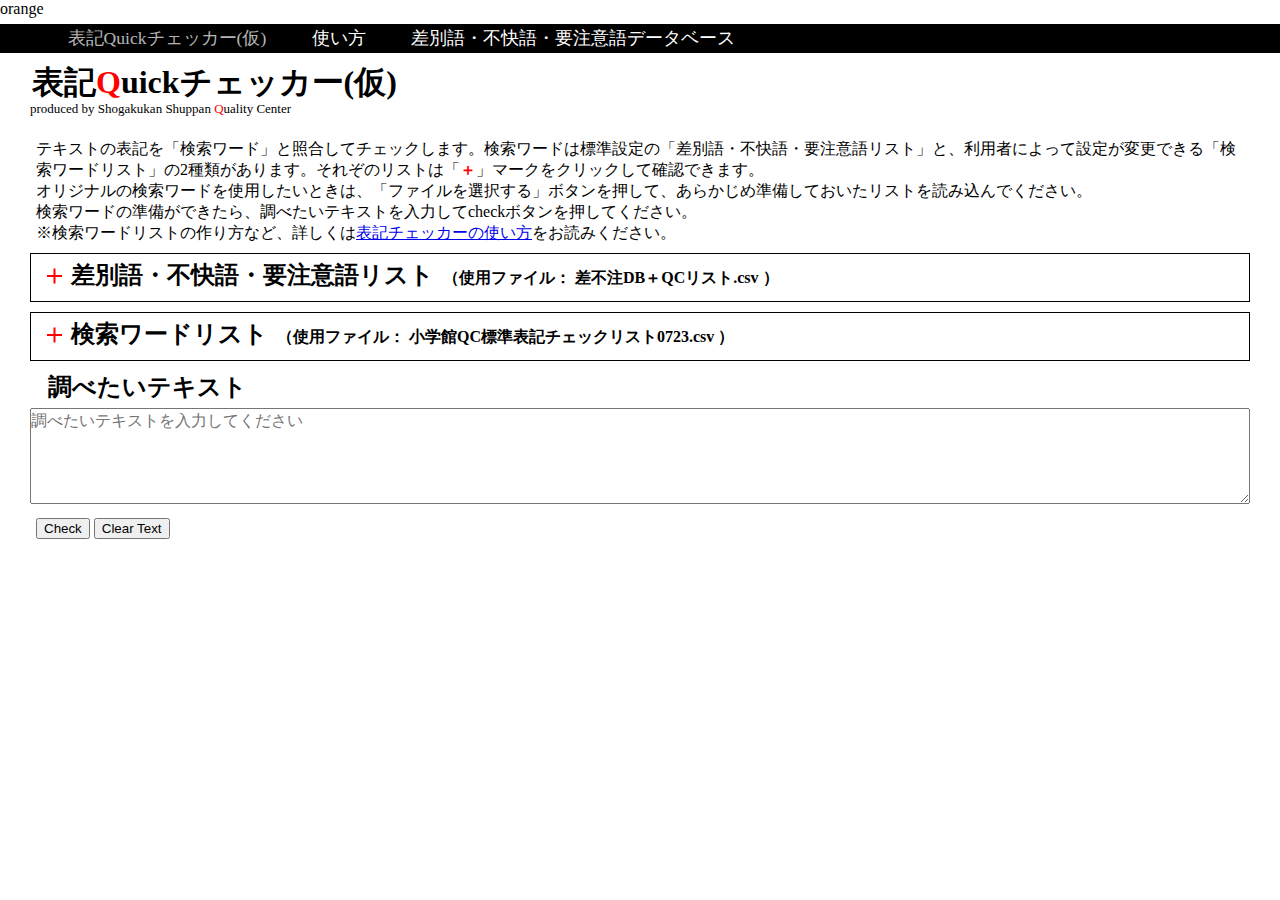
<file: index.html>
orange <!DOCTYPE html>

<!-- 2024/5/7 仮バージョンを試用サイトにアップロード
5/14 内部コード修正
6/19 「差別語・不快語・要注意語データベース」に対応
7/16 CSVファイルの入出力に対応 
7/22 内部コード修正、CSVファイルの直接読み書きに対応
7/23 差別語・不快語・要注意語を別扱いで処理-->

<html lang="ja">

<head>
  <meta charset="UTF-8">
  <meta name="viewport" content="width=device-width, initial-scale=1.0">
  <link rel="stylesheet" href="style.css">
  <link rel="icon" href="img/QCfavicon.ico">
  <title>表記Quickチェッカー(仮)</title>
</head>

<body>
  <header>
    <nav class="pc-nav">
      <ul>
        <li><a class="gray" href="index.html">表記Quickチェッカー(仮)</a></li>
        <li><a href="about.html">使い方</a></li>
        <li><a href="yougodb.html">差別語・不快語・要注意語データベース</a></li>
      </ul>
    </nav>

    <nav class="sp-nav">
      <ul>
        <li><a href="index.html">表記Quickチェッカー(仮)</a></li>
        <li><a href="about.html">使い方</a></li>
        <li><a href="yougodb.html">差別語・不快語・要注意語データベース</a></li>
        <li class="close"><span>閉じる</span></li>
      </ul>
    </nav>

    <div id="hamburger">
      <span></span>
    </div>

    <h1>表記<span class="red qq">Q</span>uickチェッカー(仮)<br></h1>
    <div class="subtitle">produced by Shogakukan Shuppan <span class="red qqq">Q</span>uality Center</div>
  </header>

  <p><br>
    テキストの表記を「検索ワード」と照合してチェックします。検索ワードは標準設定の「差別語・不快語・要注意語リスト」と、利用者によって設定が変更できる「検索ワードリスト」の2種類があります。それぞのリストは「<span class="red bold">＋</span>」マークをクリックして確認できます。
    <br>オリジナルの検索ワードを使用したいときは、「ファイルを選択する」ボタンを押して、あらかじめ準備しておいたリストを読み込んでください。
    <br>検索ワードの準備ができたら、調べたいテキストを入力してcheckボタンを押してください。<br>※検索ワードリストの作り方など、詳しくは<a href="about.html"
      target="_blank">表記チェッカーの使い方</a>をお読みください。</small>
  </p>

  <section class="section0">
    <h3 class="accordion_title js-accordion-title">差別語・不快語・要注意語リスト
      <span class="titleList">（使用ファイル：
        <span id="safuchuFileName">差不注DB＋QCリスト.csv
        </span>）
      </span>
    </h3>

    <div class="accordion_content">

      <table id="safuchuList"></table>

      <br><button id="clearSafuchuButton"> 差別語・不快語・要注意語チェックをしない</button>

      <br>
    </div>

  </section>


  <section class="section1">
    <h3 class="accordion_title js-accordion-title">検索ワードリスト
      <span class="titleList">（使用ファイル：
        <span id="criteriaInputFileName">小学館QC標準表記チェックリスト0723.csv
        </span>）
      </span>
    </h3>

    <div class="accordion_content">

      <table id="tateList"></table>

      <br><button id="clearCriteriaButton"> 検索ワードを消去する</button>
      <button id="saveCriteriaButton">外部に保存する</button>

      <br><br>
      <label>検索ワードの読み込み：
        <button id="fileInputButton">ファイルを選択する</button>
        <input type="file" accept=".txt, .csv" id="fileInput">
      </label>
      <br>
    </div>

  </section>



  <h3>　　調べたいテキスト</h3>

  <div class="section2">
    <textarea id="input" placeholder="調べたいテキストを入力してください"></textarea>
  </div>

  <p>
    <button id="checkButton">Check</button>
    <button id="clearButton">Clear Text</button>
  </p>

  <p id="chuuki"></p>
  <table id="criteriaYellowList"></table>
  <table id="criteriaList"></table>
  <table id="criteriaGreenList"></table>
  <p id="output" contenteditable="true"></p>

  <div id="qualityCenter">本WEBアプリは小学館出版クォリティーセンターが制作しました<br><br>last updated at 2024/7/18 
    <br>coding by Nobuo Tsukahara
  </div>

  <script src="main.js"></script>
</body>

</html>
</file>
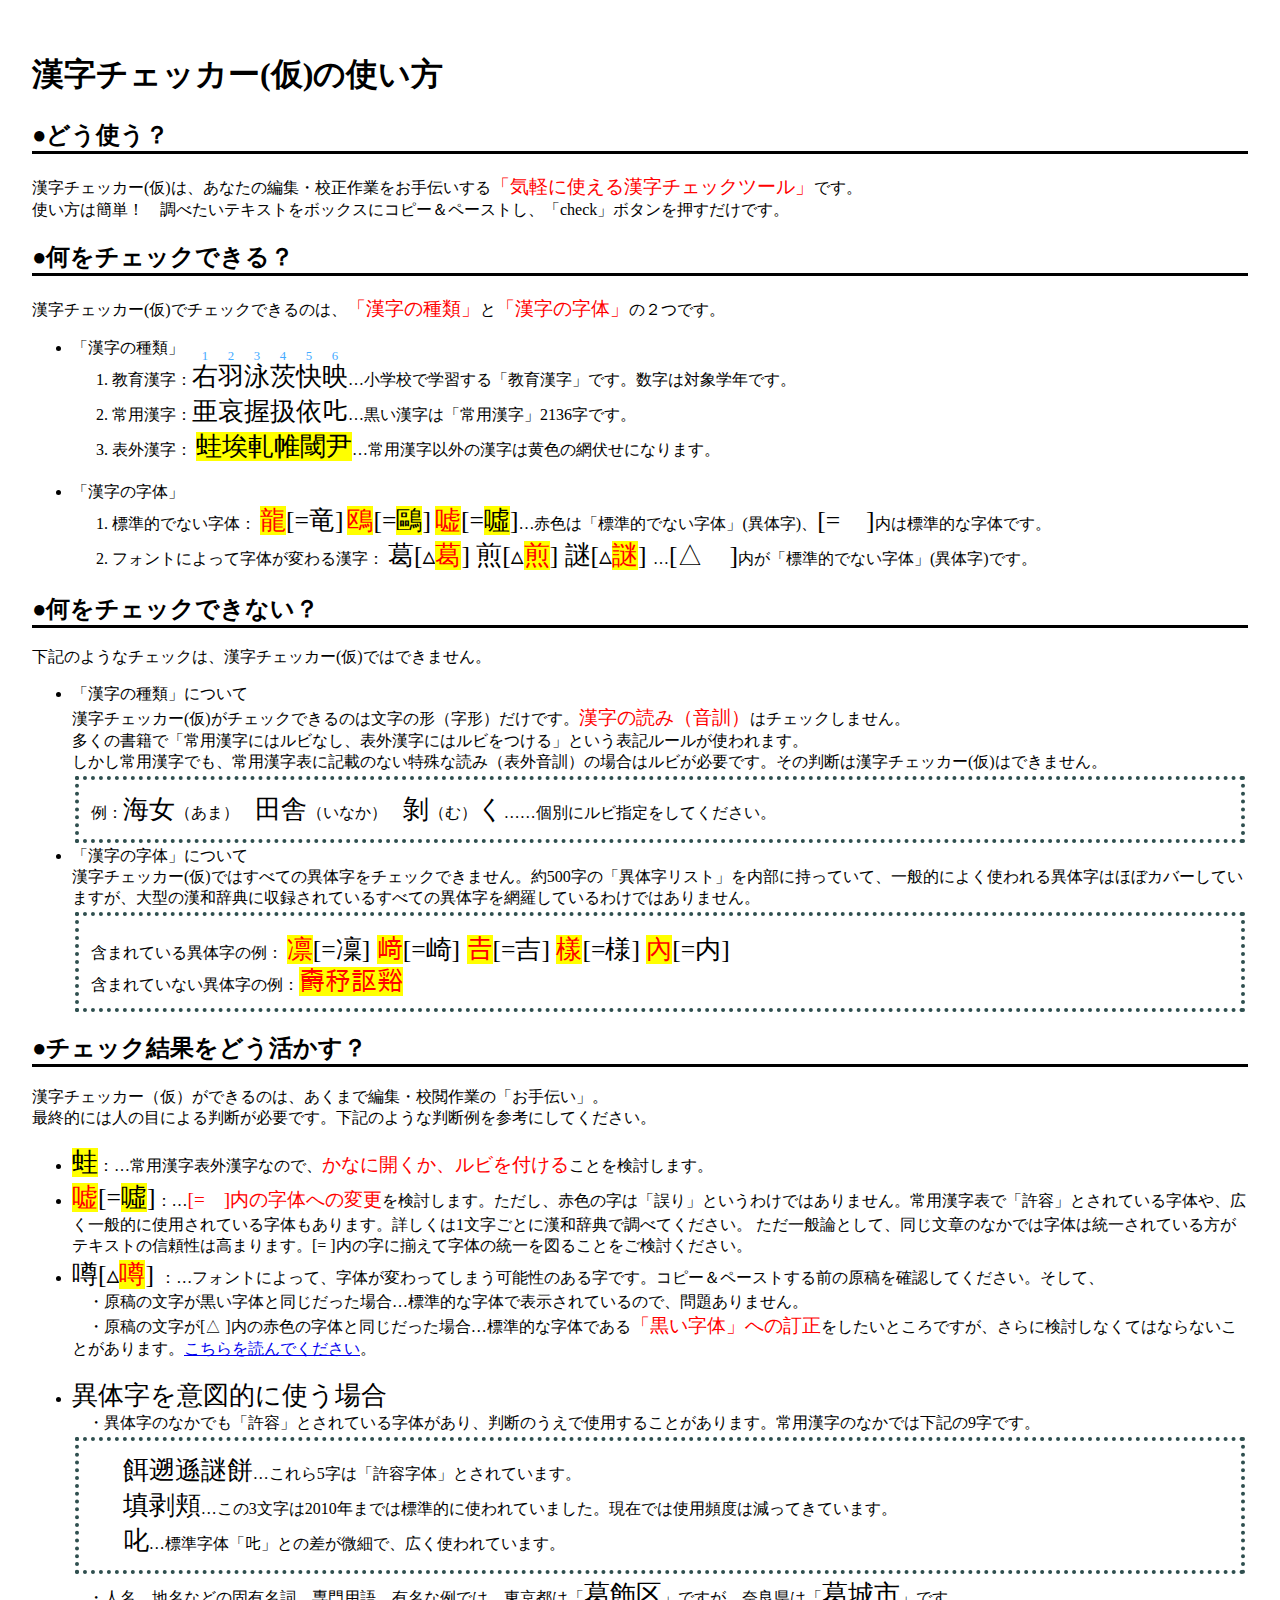
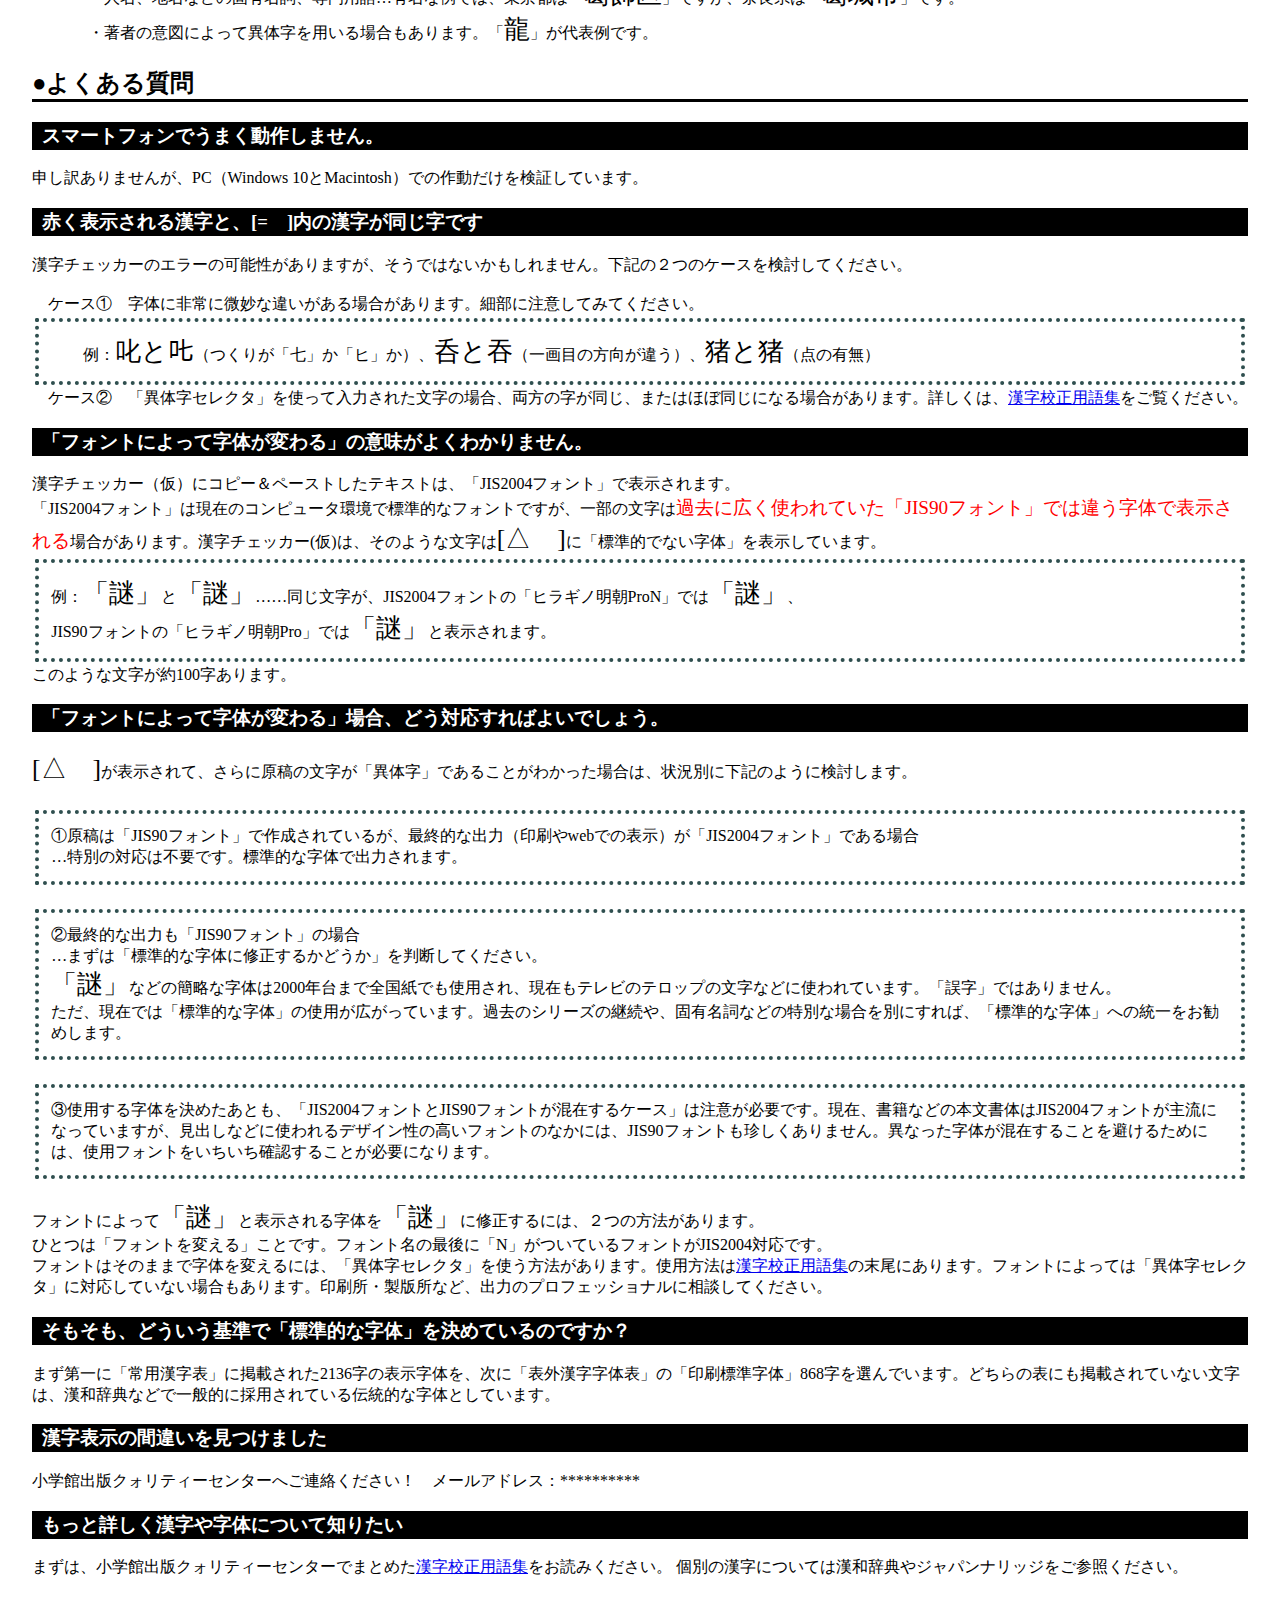
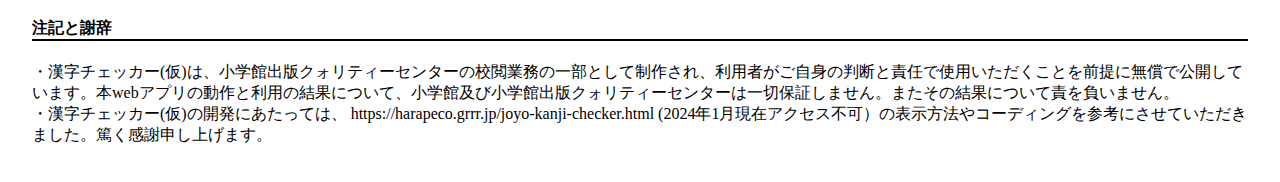
<file: JS文字チェック_説明/index.html>
<!DOCTYPE html>
<html lang="ja">

<head>
  <meta charset="UTF-8">
  <meta name="viewport" content="width=device-width, initial-scale=1.0">
  <link rel="stylesheet" href="style.css">

  <link rel="preconnect" href="https://fonts.googleapis.com">
  <link rel="preconnect" href="https://fonts.gstatic.com" crossorigin>
  <link href="https://fonts.googleapis.com/css2?family=Noto+Serif+JP:wght@500&display=swap" rel="stylesheet">

  <title>漢字チェッカー(仮)の使い方</title>

</head>

<body>

  <h1>漢字チェッカー(仮)の使い方</h1>

  <p>
  <h2>●どう使う？</h2>
  漢字チェッカー(仮)は、あなたの編集・校正作業をお手伝いする<span class="kyocho">「気軽に使える漢字チェックツール」</span>です。<br>
  使い方は簡単！　調べたいテキストをボックスにコピー＆ペーストし、「check」ボタンを押すだけです。

  <h2>●何をチェックできる？</h2>
  漢字チェッカー(仮)でチェックできるのは、<span class="kyocho">「漢字の種類」</span>と<span class="kyocho">「漢字の字体」</span>の２つです。
  <ul>
    <li>「漢字の種類」
      <ol>
        <li>教育漢字：<span class="kanji joyo kyoiku y1">右</span><span class="kanji joyo kyoiku y2">羽</span><span
          class="kanji joyo kyoiku y3">泳</span><span class="kanji joyo kyoiku y4">茨</span><span
          class="kanji joyo kyoiku y5">快</span><span class="kanji joyo kyoiku y6">映</span>…小学校で学習する「教育漢字」です。数字は対象学年です。</li>
        <li>常用漢字：<span class="kanji joyo">亜哀握扱依𠮟</span>…黒い漢字は「常用漢字」2136字です。</li>
        <li>表外漢字： <span class="kanji">蛙埃軋帷閾尹</span>…常用漢字以外の漢字は黄色の網伏せになります。</li>
        </ol>
    </li><br>
    <li>「漢字の字体」
      <ol>
        <li>標準的でない字体：
          <span class="kanji jitai">龍</span><span class="kanji joyo">[=竜]</span>
          <span class="kanji jitai">鴎</span><span class="kanji joyo">[=</span><span class="kanji">鷗</span><span class="kanji joyo">]</span>
          <span class="kanji jitai">嘘</span><span class="kanji joyo">[=</span><span class="kanji">噓</span><span class="kanji joyo">]</span>…赤色は「標準的でない字体」(異体字)、<span class="kanji joyo">[=　]</span>内は標準的な字体です。</li>
        <li>フォントによって字体が変わる漢字：
          <span class="kanji joyo">葛[▵</span><span class="kanji jitai">葛󠄀</span><span class="kanji joyo">] 
          煎[▵</span><span class="kanji jitai">煎󠄀</span><span class="kanji joyo">] 
          謎[▵</span><span class="kanji jitai">謎󠄀</span><span class="kanji joyo">] </span>…<span class="kanji joyo">[△　]</span>内が「標準的でない字体」(異体字)です。</li>
          </ol>
    </li>
  </ul>

  <h2>●何をチェックできない？</h2>
  下記のようなチェックは、漢字チェッカー(仮)ではできません。
  <ul>
    <li>「漢字の種類」について
  <br>漢字チェッカー(仮)がチェックできるのは文字の形（字形）だけです。<span class="kyocho">漢字の読み（音訓）</span>はチェックしません。
  <br>多くの書籍で「常用漢字にはルビなし、表外漢字にはルビをつける」という表記ルールが使われます。
  <br>しかし常用漢字でも、常用漢字表に記載のない特殊な読み（表外音訓）の場合はルビが必要です。その判断は漢字チェッカー(仮)はできません。
  <div class="kakomi">例：<span class="kanji joyo">海女</span>（あま）　<span class="kanji joyo">田舎</span>（いなか）　<span class="kanji joyo">剝</span>（む）<span class="kanji joyo">く</span>……個別にルビ指定をしてください。</div></li>
 <li> 「漢字の字体」について
  <br>漢字チェッカー(仮)ではすべての異体字をチェックできません。約500字の「異体字リスト」を内部に持っていて、一般的によく使われる異体字はほぼカバーしていますが、大型の漢和辞典に収録されているすべての異体字を網羅しているわけではありません。
  <div class="kakomi">含まれている異体字の例：
    <span class="kanji jitai">凛</span><span class="kanji joyo">[=凜] </span>
      <span class="kanji jitai">﨑</span><span class="kanji joyo">[=崎] </span>
      <span class="kanji jitai">𠮷</span><span class="kanji joyo">[=吉] </span>
      <span class="kanji jitai">樣</span><span class="kanji joyo">[=様] </span>
      <span class="kanji jitai">內</span><span class="kanji joyo">[=内]</span>
    <br>含まれていない異体字の例：<span class="kanji jitai">𣝣𥝱𧦅𧮾</span></li></ul></div>

  <h2>●チェック結果をどう活かす？</h2>
  漢字チェッカー（仮）ができるのは、あくまで編集・校閲作業の「お手伝い」。<br>最終的には人の目による判断が必要です。下記のような判断例を参考にしてください。
<ul>
  <li><span class="kanji">蛙</span>：…常用漢字表外漢字なので、<span class="kyocho">かなに開くか、ルビを付ける</span>ことを検討します。</li>

  <li><span class="kanji jitai">嘘</span><span class="kanji joyo">[=</span><span class="kanji">噓</span><span class="kanji joyo">]</span>：…<span class="kyocho">[=　]内の字体への変更</span>を検討します。ただし、赤色の字は「誤り」というわけではありません。常用漢字表で「許容」とされている字体や、広く一般的に使用されている字体もあります。詳しくは1文字ごとに漢和辞典で調べてください。
  ただ一般論として、同じ文章のなかでは字体は統一されている方がテキストの信頼性は高まります。[= ]内の字に揃えて字体の統一を図ることをご検討ください。</li>

  <li> <span class="kanji joyo">噂[▵</span><span class="kanji jitai">噂󠄀</span><span class="kanji joyo">] </span>：…フォントによって、字体が変わってしまう可能性のある字です。コピー＆ペーストする前の原稿を確認してください。そして、
  <br>　・原稿の文字が黒い字体と同じだった場合…標準的な字体で表示されているので、問題ありません。
  <br>　・原稿の文字が[△ ]内の赤色の字体と同じだった場合…標準的な字体である<span class="kyocho">「黒い字体」への訂正</span>をしたいところですが、さらに検討しなくてはならないことがあります。<a href="index.html#taiou">こちらを読んでください</a>。</li>
  <br>
  <li><span class="kanji joyo">異体字を意図的に使う場合</span>
   <br>　・異体字のなかでも「許容」とされている字体があり、判断のうえで使用することがあります。常用漢字のなかでは下記の9字です。
   <div class="kakomi">　　<span class="kanji joyo ">餌󠄀遡󠄀遜󠄀謎󠄀餅󠄀</span>…これら5字は「許容字体」とされています。<br>　　<span class="kanji joyo">填剥頬</span>…この3文字は2010年までは標準的に使われていました。現在では使用頻度は減ってきています。<br>　　<span class="kanji joyo ">叱</span>…標準字体「𠮟」との差が微細で、広く使われています。</div>
  　・人名、地名などの固有名詞、専門用語…有名な例では、東京都は「<span class="kanji joyo ">葛飾区</span>」ですが、奈良県は「<span class="kanji joyo">葛󠄀城市</span>」です。
  <br>　・著者の意図によって異体字を用いる場合もあります。「<span class="kanji joyo">龍</span>」が代表例です。</li>
</ul>



  <h2>●よくある質問</h2>
  <h3>スマートフォンでうまく動作しません。</h3>
  申し訳ありませんが、PC（Windows 10とMacintosh）での作動だけを検証しています。<BR>

  <h3>赤く表示される漢字と、[=　]内の漢字が同じ字です</h3>
  漢字チェッカーのエラーの可能性がありますが、そうではないかもしれません。下記の２つのケースを検討してください。
  <br><br>　ケース①　字体に非常に微妙な違いがある場合があります。細部に注意してみてください。
  <div class="kakomi">　　例：<span class="kanji joyo ">叱と𠮟</span>（つくりが「七」か「ヒ」か）、<span class="kanji joyo ">呑と吞</span>（一画目の方向が違う）、<span class="kanji joyo ">猪と猪</span>（点の有無）</div>
　ケース②　「異体字セレクタ」を使って入力された文字の場合、両方の字が同じ、またはほぼ同じになる場合があります。詳しくは、<a
    href="https://shogakukan.box.com/s/s2x2uqe6sgo3yww8g4enx11k8t3gjoqx" target="_blank" rel="noopener noreferrer">漢字校正用語集</a>をご覧ください。<br>


    <h3>「フォントによって字体が変わる」の意味がよくわかりません。</h3>
    漢字チェッカー（仮）にコピー＆ペーストしたテキストは、「JIS2004フォント」で表示されます。
    <br>「JIS2004フォント」は現在のコンピュータ環境で標準的なフォントですが、一部の文字は<span class="kyocho">過去に広く使われていた「JIS90フォント」では違う字体で表示される</span>場合があります。漢字チェッカー(仮)は、そのような文字は<span class="kanji joyo">[△　]</span>に「標準的でない字体」を表示しています。
   <div class="kakomi">例：<span class="kanji joyo">「謎」</span>と<span class="kanji joyo">「謎󠄀」</span>……同じ文字が、JIS2004フォントの「ヒラギノ明朝ProN」では<span class="kanji joyo">「謎」</span>、<br>JIS90フォントの「ヒラギノ明朝Pro」では<span class="kanji joyo">「謎󠄀」</span>と表示されます。</div>このような文字が約100字あります。<br></li>


   <h3 id="taiou">「フォントによって字体が変わる」場合、どう対応すればよいでしょう。</h3>
   <span class="kanji joyo">[△　]</span>が表示されて、さらに原稿の文字が「異体字」であることがわかった場合は、状況別に下記のように検討します。
   <br>　
   <div class="kakomi">①原稿は「JIS90フォント」で作成されているが、最終的な出力（印刷やwebでの表示）が「JIS2004フォント」である場合<br>…特別の対応は不要です。標準的な字体で出力されます。</div>

   <br><div class="kakomi">②最終的な出力も「JIS90フォント」の場合<br>…まずは「標準的な字体に修正するかどうか」を判断してください。<br><span class="kanji joyo">「謎󠄀」</span>などの簡略な字体は2000年台まで全国紙でも使用され、現在もテレビのテロップの文字などに使われています。「誤字」ではありません。<br>ただ、現在では「標準的な字体」の使用が広がっています。過去のシリーズの継続や、固有名詞などの特別な場合を別にすれば、「標準的な字体」への統一をお勧めします。</div>

   <br><div class="kakomi">③使用する字体を決めたあとも、「JIS2004フォントとJIS90フォントが混在するケース」は注意が必要です。現在、書籍などの本文書体はJIS2004フォントが主流になっていますが、見出しなどに使われるデザイン性の高いフォントのなかには、JIS90フォントも珍しくありません。異なった字体が混在することを避けるためには、使用フォントをいちいち確認することが必要になります。</div>

   <br>フォントによって<span class="kanji joyo">「謎󠄀」</span>と表示される字体を<span class="kanji joyo">「謎」</span>に修正するには、２つの方法があります。
   <br>ひとつは「フォントを変える」ことです。フォント名の最後に「N」がついているフォントがJIS2004対応です。
   <br>フォントはそのままで字体を変えるには、「異体字セレクタ」を使う方法があります。使用方法は<a href="https://shogakukan.box.com/s/s2x2uqe6sgo3yww8g4enx11k8t3gjoqx" target="_blank" rel="noopener noreferrer">漢字校正用語集</a>の末尾にあります。フォントによっては「異体字セレクタ」に対応していない場合もあります。印刷所・製版所など、出力のプロフェッショナルに相談してください。

  <h3>そもそも、どういう基準で「標準的な字体」を決めているのですか？</h3>
  まず第一に「常用漢字表」に掲載された2136字の表示字体を、次に「表外漢字字体表」の「印刷標準字体」868字を選んでいます。どちらの表にも掲載されていない文字は、漢和辞典などで一般的に採用されている伝統的な字体としています。<br>

  <h3>漢字表示の間違いを見つけました</h3>
  小学館出版クォリティーセンターへご連絡ください！　メールアドレス：**********<br>

  <h3>もっと詳しく漢字や字体について知りたい</h3>
  まずは、小学館出版クォリティーセンターでまとめた<a href="https://shogakukan.box.com/s/s2x2uqe6sgo3yww8g4enx11k8t3gjoqx" target="_blank" rel="noopener noreferrer">漢字校正用語集</a>をお読みください。
  個別の漢字については漢和辞典やジャパンナリッジをご参照ください。<br><br>


  <h4>注記と謝辞</h4>
  ・漢字チェッカー(仮)は、小学館出版クォリティーセンターの校閲業務の一部として制作され、利用者がご自身の判断と責任で使用いただくことを前提に無償で公開しています。本webアプリの動作と利用の結果について、小学館及び小学館出版クォリティーセンターは一切保証しません。またその結果について責を負いません。
  <br>・漢字チェッカー(仮)の開発にあたっては、 https&#x3a;&#x2f;&#x2f;harapeco.grrr.jp/joyo-kanji-checker.html
  (2024年1月現在アクセス不可）の表示方法やコーディングを参考にさせていただきました。篤く感謝申し上げます。

  </p>

</body>

</html>
</file>
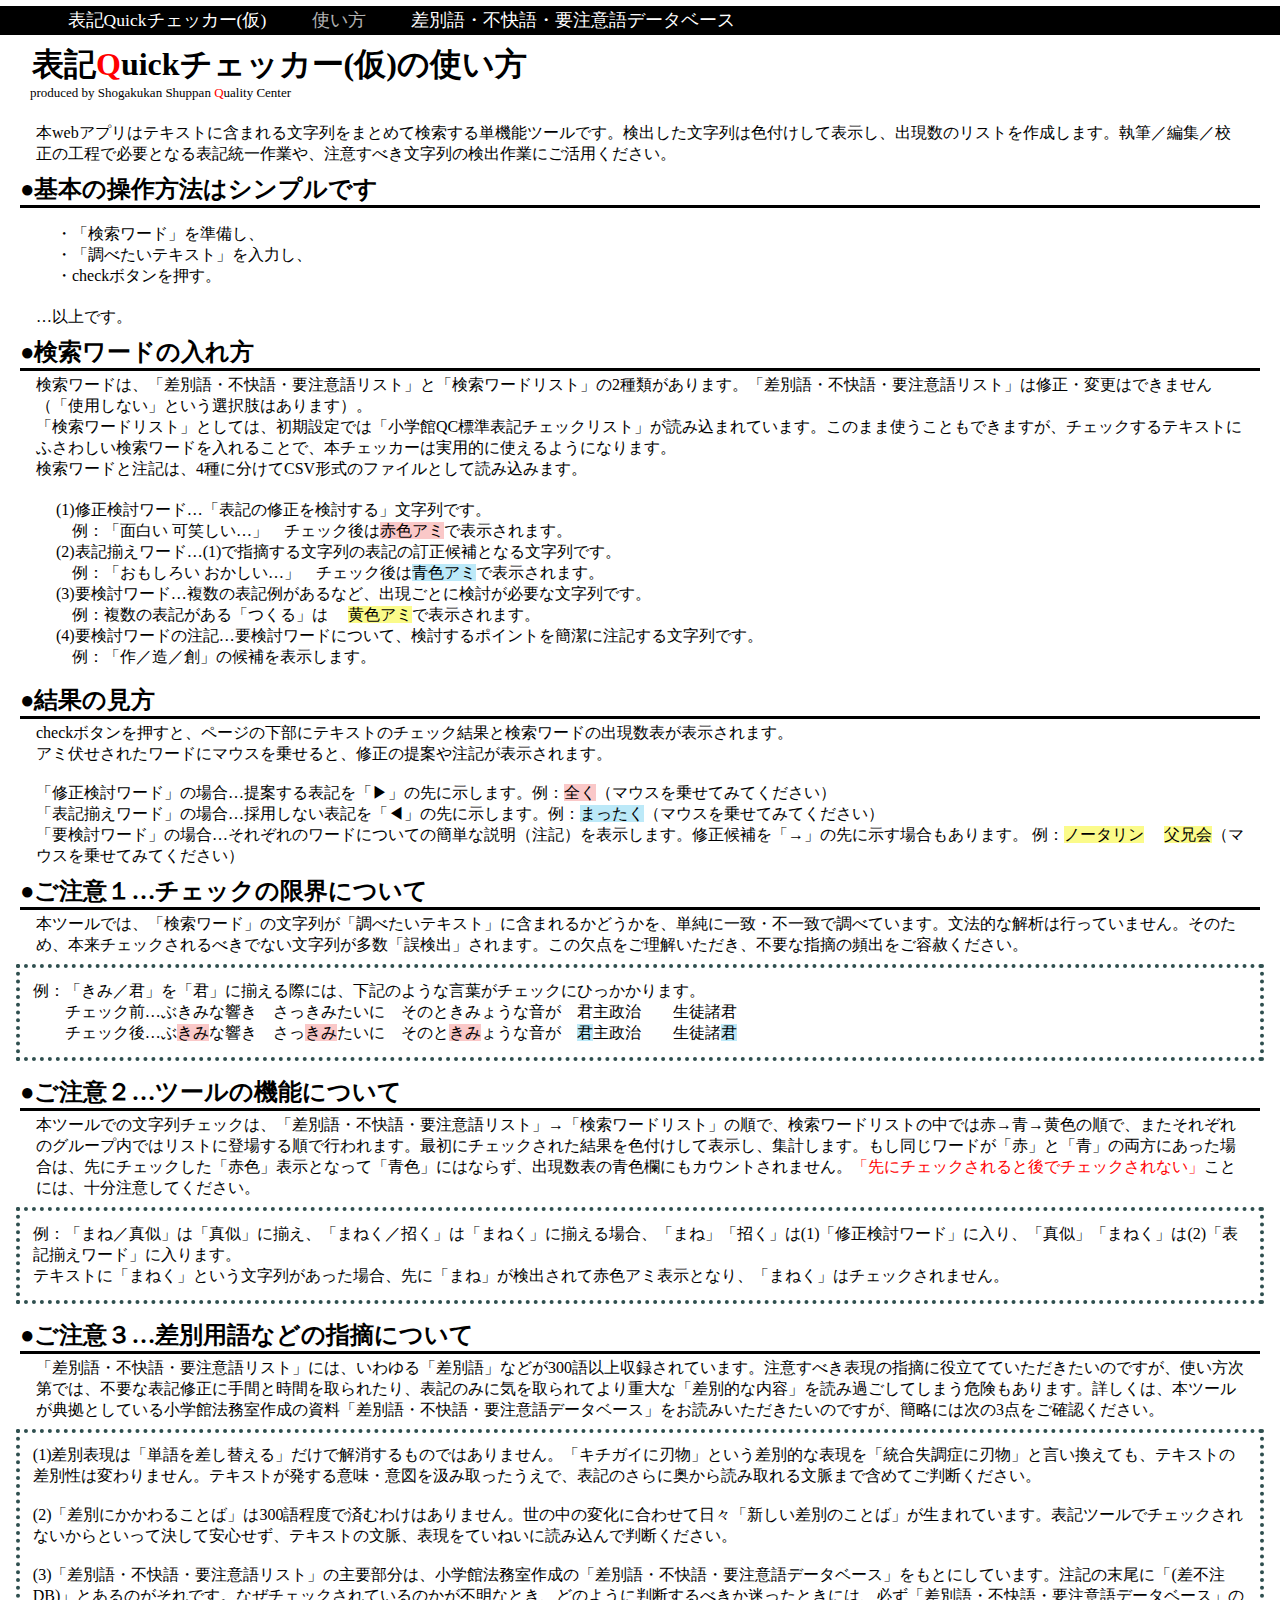
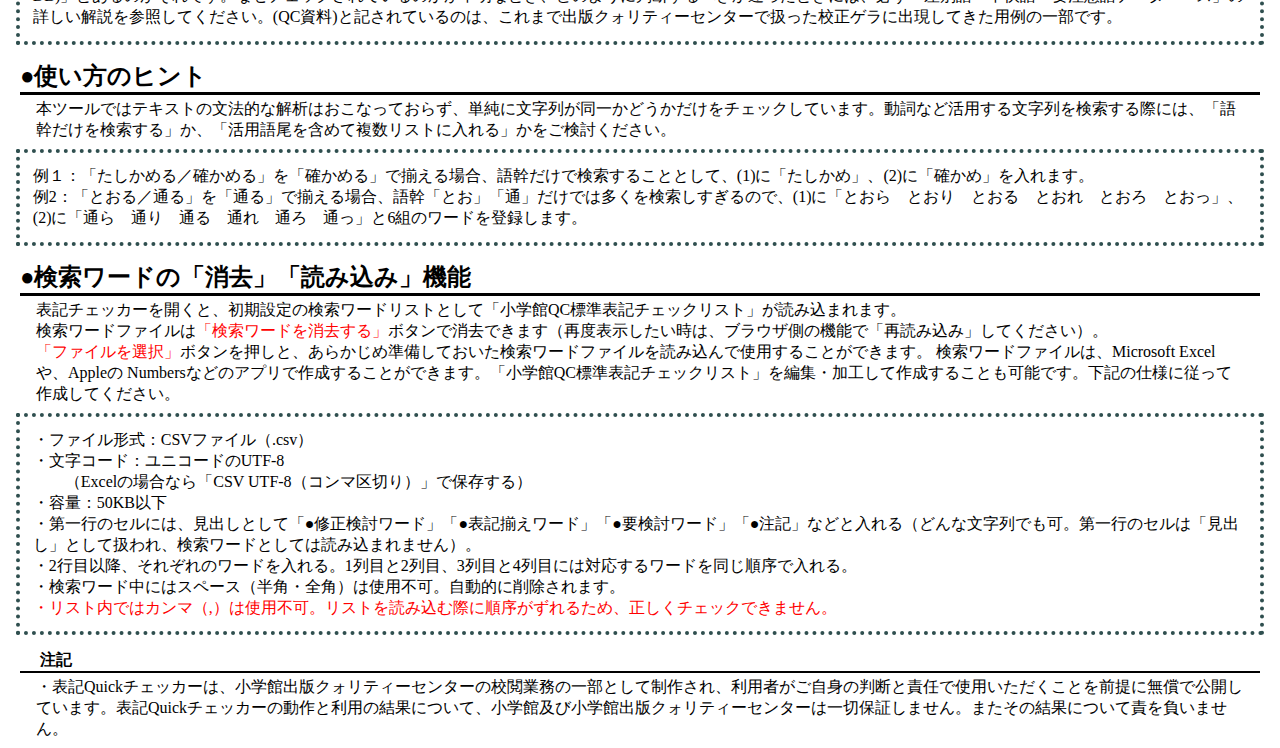
<file: about.html>
<!DOCTYPE html>

<html lang="ja">

<head>
  <meta charset="UTF-8">
  <meta name="viewport" content="width=device-width, initial-scale=1.0">
  <link rel="stylesheet" href="style.css">
  <link rel="icon" href="img/QCfavicon.ico">

  <title>表記チェッカー(仮)の使い方</title>

</head>

<body>
  <header>
    <nav class="pc-nav">
      <ul>
        <li><a href="index.html">表記Quickチェッカー(仮)</a></li>
        <li><a class="gray" href="about.html">使い方</a></li>
        <li><a href="yougodb.html">差別語・不快語・要注意語データベース</a></li>
      </ul>
    </nav>

    <nav class="sp-nav">
      <ul>
        <li><a href="index.html">表記Quickチェッカー(仮)</a></li>
        <li><a href="about.html">使い方</a></li>
        <li><a href="yougodb.html">差別語・不快語・要注意語データベース</a></li>
        <li class="close"><span>閉じる</span></li>
      </ul>
    </nav>

    <div id="hamburger">
      <span></span>
    </div>

    <h1>表記<span class="red qq">Q</span>uickチェッカー(仮)の使い方<br></h1>
    <div class="subtitle">produced by Shogakukan Shuppan <span class="red qqq">Q</span>uality Center</div>
  </header>

  <br><p>本webアプリはテキストに含まれる文字列をまとめて検索する単機能ツールです。検出した文字列は色付けして表示し、出現数のリストを作成します。執筆／編集／校正の工程で必要となる表記統一作業や、注意すべき文字列の検出作業にご活用ください。</p>

  <h2> ●基本の操作方法はシンプルです</h2>
  <ul>
    <li>・「検索ワード」を準備し、</li>
    <li>・「調べたいテキスト」を入力し、</li>
    <li>・checkボタンを押す。</li>
  </ul>
  <p>…以上です。</p>

  <h2> ●検索ワードの入れ方</h2>
  <p>検索ワードは、「差別語・不快語・要注意語リスト」と「検索ワードリスト」の2種類があります。「差別語・不快語・要注意語リスト」は修正・変更はできません（「使用しない」という選択肢はあります）。
    <br>「検索ワードリスト」としては、初期設定では「小学館QC標準表記チェックリスト」が読み込まれています。このまま使うこともできますが、チェックするテキストにふさわしい検索ワードを入れることで、本チェッカーは実用的に使えるようになります。<br>検索ワードと注記は、4種に分けてCSV形式のファイルとして読み込みます。</p>
  <ul>
    <li>(1)修正検討ワード…「表記の修正を検討する」文字列です。<br>　例：「面白い 可笑しい…」　チェック後は<span class = "akaami">赤色アミ</span>で表示されます。</li>
    <li>(2)表記揃えワード…(1)で指摘する文字列の表記の訂正候補となる文字列です。<br>　例：「おもしろい おかしい…」　チェック後は<span class = "aoami">青色アミ</span>で表示されます。</li>
    <li>(3)要検討ワード…複数の表記例があるなど、出現ごとに検討が必要な文字列です。<br>　例：複数の表記がある「つくる」は 　<span class = "kiami">黄色アミ</span>で表示されます。</li>
    <li>(4)要検討ワードの注記…要検討ワードについて、検討するポイントを簡潔に注記する文字列です。<br>　例：「作／造／創」の候補を表示します。 </li>
  </ul>

  <h2> ●結果の見方</h2>
  <p>checkボタンを押すと、ページの下部にテキストのチェック結果と検索ワードの出現数表が表示されます。
    <br>アミ伏せされたワードにマウスを乗せると、修正の提案や注記が表示されます。
    <br> <br>「修正検討ワード」の場合…提案する表記を「▶」の先に示します。例：<span class = "akaami note-container">全く<span class="note">▶まったく</span></span>（マウスを乗せてみてください）
    <br>「表記揃えワード」の場合…採用しない表記を「◀」の先に示します。例：<span class = "aoami note-container">まったく<span class="note">◀全く</span></span>（マウスを乗せてみてください）
    <br>「要検討ワード」の場合…それぞれのワードについての簡単な説明（注記）を表示します。修正候補を「→」の先に示す場合もあります。
    例：<span class = "kiami note-container">ノータリン<span class="note">差別用語/障害(差不注DB)</span></span>　
    <span class = "kiami note-container">父兄会<span class="note">→保護者会/性(差不注DB)</span></span>（マウスを乗せてみてください）
</p>
<h2> ●ご注意１…チェックの限界について</h2>
<p>
  本ツールでは、「検索ワード」の文字列が「調べたいテキスト」に含まれるかどうかを、単純に一致・不一致で調べています。文法的な解析は行っていません。そのため、本来チェックされるべきでない文字列が多数「誤検出」されます。この欠点をご理解いただき、不要な指摘の頻出をご容赦ください。
  
  <div class="kakomi">
  例：「きみ／君」を「君」に揃える際には、下記のような言葉がチェックにひっかかります。
  <br>　　チェック前…ぶきみな響き　さっきみたいに　そのときみょうな音が　君主政治　　生徒諸君
  <br>　　チェック後…ぶ<span class = "akaami">きみ</span>な響き　さっ<span class = "akaami">きみ</span>たいに　そのと<span class = "akaami">きみ</span>ょうな音が　<span class = "aoami">君</span>主政治　　生徒諸<span class = "aoami">君</span>
</div>
</p>
  <h2> ●ご注意２…ツールの機能について</h2>
  <p>
    本ツールでの文字列チェックは、「差別語・不快語・要注意語リスト」→「検索ワードリスト」の順で、検索ワードリストの中では赤→青→黄色の順で、またそれぞれのグループ内ではリストに登場する順で行われます。最初にチェックされた結果を色付けして表示し、集計します。もし同じワードが「赤」と「青」の両方にあった場合は、先にチェックした「赤色」表示となって「青色」にはならず、出現数表の青色欄にもカウントされません。<span class="red">「先にチェックされると後でチェックされない」</span>ことには、十分注意してください。
    <div class="kakomi">
      例：「まね／真似」は「真似」に揃え、「まねく／招く」は「まねく」に揃える場合、「まね」「招く」は(1)「修正検討ワード」に入り、「真似」「まねく」は(2)「表記揃えワード」に入ります。
      <br>テキストに「まねく」という文字列があった場合、先に「まね」が検出されて赤色アミ表示となり、「まねく」はチェックされません。
      </div>
  </p>

  <h2> ●ご注意３…差別用語などの指摘について</h2>
  <p>
    「差別語・不快語・要注意語リスト」には、いわゆる「差別語」などが300語以上収録されています。注意すべき表現の指摘に役立てていただきたいのですが、使い方次第では、不要な表記修正に手間と時間を取られたり、表記のみに気を取られてより重大な「差別的な内容」を読み過ごしてしまう危険もあります。詳しくは、本ツールが典拠としている小学館法務室作成の資料「差別語・不快語・要注意語データベース」をお読みいただきたいのですが、簡略には次の3点をご確認ください。
    
    <div class="kakomi">
      (1)差別表現は「単語を差し替える」だけで解消するものではありません。「キチガイに刃物」という差別的な表現を「統合失調症に刃物」と言い換えても、テキストの差別性は変わりません。テキストが発する意味・意図を汲み取ったうえで、表記のさらに奥から読み取れる文脈まで含めてご判断ください。
    <br><br>(2)「差別にかかわることば」は300語程度で済むわけはありません。世の中の変化に合わせて日々「新しい差別のことば」が生まれています。表記ツールでチェックされないからといって決して安心せず、テキストの文脈、表現をていねいに読み込んで判断ください。
    <br><br>(3)「差別語・不快語・要注意語リスト」の主要部分は、小学館法務室作成の「差別語・不快語・要注意語データベース」をもとにしています。注記の末尾に「(差不注DB)」とあるのがそれです。なぜチェックされているのかが不明なとき、どのように判断するべきか迷ったときには、必ず「差別語・不快語・要注意語データベース」の詳しい解説を参照してください。(QC資料)と記されているのは、これまで出版クォリティーセンターで扱った校正ゲラに出現してきた用例の一部です。
    </div>
  </p>
  <h2> ●使い方のヒント</h2>
  <p>
    本ツールではテキストの文法的な解析はおこなっておらず、単純に文字列が同一かどうかだけをチェックしています。動詞など活用する文字列を検索する際には、「語幹だけを検索する」か、「活用語尾を含めて複数リストに入れる」かをご検討ください。
   
    <div class="kakomi">
      例１：「たしかめる／確かめる」を「確かめる」で揃える場合、語幹だけで検索することとして、(1)に「たしかめ」、(2)に「確かめ」を入れます。
    <br>例2：「とおる／通る」を「通る」で揃える場合、語幹「とお」「通」だけでは多くを検索しすぎるので、(1)に「とおら　とおり　とおる　とおれ　とおろ　とおっ」、(2)に「通ら　通り　通る　通れ　通ろ　通っ」と6組のワードを登録します。
    </div>
  </p>

  <h2> ●検索ワードの「消去」「読み込み」機能 </h2>
  <p>表記チェッカーを開くと、初期設定の検索ワードリストとして「小学館QC標準表記チェックリスト」が読み込まれます。
    <br> 検索ワードファイルは<span class="red">「検索ワードを消去する」</span>ボタンで消去できます（再度表示したい時は、ブラウザ側の機能で「再読み込み」してください）。
      <br><span class="red">「ファイルを選択」</span>ボタンを押しと、あらかじめ準備しておいた検索ワードファイルを読み込んで使用することができます。
      検索ワードファイルは、Microsoft Excelや、Appleの Numbersなどのアプリで作成することができます。「小学館QC標準表記チェックリスト」を編集・加工して作成することも可能です。下記の仕様に従って作成してください。
      <div class="kakomi">
    ・ファイル形式：CSVファイル（.csv）
    <br>・文字コード：ユニコードのUTF-8　
    <br>　　（Excelの場合なら「CSV UTF-8（コンマ区切り）」で保存する）
    <br>・容量：50KB以下
    <br>・第一行のセルには、見出しとして「●修正検討ワード」「●表記揃えワード」「●要検討ワード」「●注記」などと入れる（どんな文字列でも可。第一行のセルは「見出し」として扱われ、検索ワードとしては読み込まれません）。
    <br>・2行目以降、それぞれのワードを入れる。1列目と2列目、3列目と4列目には対応するワードを同じ順序で入れる。
    <br>・検索ワード中にはスペース（半角・全角）は使用不可。自動的に削除されます。
    <br><span class="red">・リスト内ではカンマ（,）は使用不可。リストを読み込む際に順序がずれるため、正しくチェックできません。</span>

    </div>

  </p>

  <h4>注記</h4>
  <p>
    ・表記Quickチェッカーは、小学館出版クォリティーセンターの校閲業務の一部として制作され、利用者がご自身の判断と責任で使用いただくことを前提に無償で公開しています。表記Quickチェッカーの動作と利用の結果について、小学館及び小学館出版クォリティーセンターは一切保証しません。またその結果について責を負いません。
  </p>

  <script>
    document.querySelector('#hamburger').addEventListener('click', () => {
      const nav = document.querySelector('.sp-nav');
      nav.classList.toggle('toggle');
    });

    document.querySelector('.close').addEventListener('click', () => {
      const nav = document.querySelector('.sp-nav');
      nav.classList.toggle('toggle');
    });  
  </script>
</body>

</html>
</file>
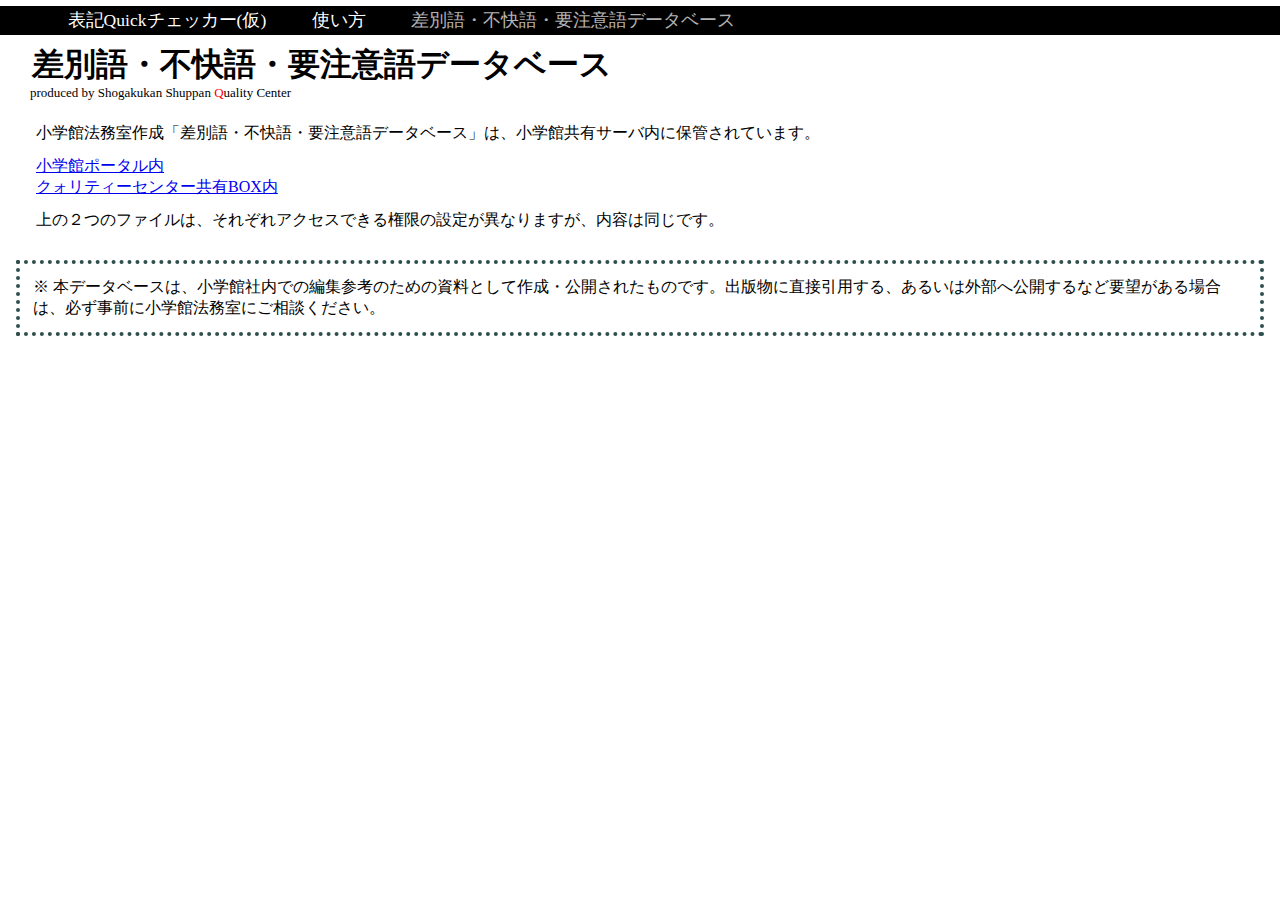
<file: yougodb.html>
<!DOCTYPE html>



<html lang="ja">

<head>
  <meta charset="UTF-8">
  <meta name="viewport" content="width=device-width, initial-scale=1.0">
  <link rel="stylesheet" href="style.css">
  <link rel="icon" href="img/QCfavicon.ico">

  <title>差別語・不快語・要注意語データベース</title>

</head>

<body>
  <header>
    <nav class="pc-nav">
      <ul>
        <li><a href="index.html">表記Quickチェッカー(仮)</a></li>
        <li><a href="about.html">使い方</a></li>
        <li><a class="gray" href="yougodb.html">差別語・不快語・要注意語データベース</a></li>
      </ul>
    </nav>

    <nav class="sp-nav">
      <ul>
        <li><a href="index.html">表記Quickチェッカー(仮)</a></li>
        <li><a href="about.html">使い方</a></li>
        <li><a href="yougodb.html">差別語・不快語・要注意語データベース</a></li>
        <li class="close"><span>閉じる</span></li>
      </ul>
    </nav>

    <div id="hamburger">
      <span></span>
    </div>

    <h1>差別語・不快語・要注意語データベース<br></h1>
    <div class="subtitle">produced by Shogakukan Shuppan <span class="red qqq">Q</span>uality Center</div>
  </header>

  <p>
    <br>小学館法務室作成「差別語・不快語・要注意語データベース」は、小学館共有サーバ内に保管されています。
  </p>
  <p><a
      href="https://www.auth.iij.jp/signin/id?config_code_hint=asiida-000009401909K&redirect_uri=https%3A%2F%2Fwww.auth.iij.jp%2Fidp%2Fsignin-callback"
      target="_blank">小学館ポータル内</a>
    <br><a href="https://shogakukan.app.box.com/file/1299501610982?s=bhwnegsq5fykqa8cpg89gc9v34w70o8d"
      target="_blank">クォリティーセンター共有BOX内</a>
  </p>
  <p>
    上の２つのファイルは、それぞれアクセスできる権限の設定が異なりますが、内容は同じです。
  </p>
  <br>
  <p class="kakomi">※ 本データベースは、小学館社内での編集参考のための資料として作成・公開されたものです。出版物に直接引用する、あるいは外部へ公開するなど要望がある場合は、必ず事前に小学館法務室にご相談ください。
  </p>


  <script>
    document.querySelector('#hamburger').addEventListener('click', () => {
      const nav = document.querySelector('.sp-nav');
      nav.classList.toggle('toggle');
    });

    document.querySelector('.close').addEventListener('click', () => {
      const nav = document.querySelector('.sp-nav');
      nav.classList.toggle('toggle');
    });  
  </script>
</body>

</html>
</file>
<file: style.css>
@charset "utf-8";

/* *{
  margin: 0;
  padding: 0;
} */

body {
  margin: 0;
  padding: 0;
  font-family: "YuMincho", "游明朝", "Hiragino Mincho ProN", serif;
  position: relative;
}

.subtitle {
  font-size: 13px;
  font-weight: normal;
  margin: 0;
  padding: 0 1em 0 30px;
  display: inline-block;
  vertical-align: middle;
}

.section0,.section1 {
  margin: 5px 30px 10px 30px;
  padding: 5px 10px 10px 10px;
  border: 1px solid black;
}

.section2 {
  margin: 5px 30px 10px 30px;
  padding: 0;
}

textarea {
  font-family: "YuMincho", "游明朝", "Hiragino Mincho ProN", serif;
  margin: 0;
  padding: 0;
}

p {
  margin: 0 0.25em 0.25em 0.25em;
  padding: 0.25em 2em 0.25em 2em;
}

h1 {
  margin: 0 0 0 0;
  padding: 10px 1em 0 1em;
  line-height: 1.2em;
  font-feature-settings: "palt";
}

h2 {
  border-bottom: 3px solid black;
  margin: 0 20px 0;
}

h3 {
  margin: 0 0 0;
  font-size: 24px;
}

h4 {
  border-bottom: 2px solid black;
  padding: 0 20px 0;
  margin: 0 20px 0;
}

h5 {
  margin: 0 0.25em 0 0.25em;
  padding: 0.5em 2em 0em 2em;
  font-size: 120%;
  font-weight: normal;
  text-decoration: underline;
}

rt {
  color: #4af;
  font-size: 50%;
}

li {
  padding: 0 1em;
  list-style: none;
}

dt {
  font-size: 140%;
  border-bottom: 2px solid black;
  margin: 0 1em;
  padding: 1px 10px 0px 1.5em;
}

dd {
  padding: 1px 6px 6px 2em;
  line-height: 1.8;
  margin: 0 1em;
}

table {
  border-collapse: collapse;
  margin: 0;
  font-family: 'Segoe UI', Tahoma, Geneva, Verdana, sans-serif;
  font-size: 100%;
  font-weight: normal;
}

table th,
table td {
  top: 0;
  border: solid 1px;
  border-bottom: 1px solid #000;
  margin: 2em;
}

#safuchuList,#tateList {
  display: block;
  overflow-y: scroll;
  max-height: calc(100vh/2);
  border: 1px solid;
  border-collapse: collapse;
  border-spacing: 0;
  width: 600px;
  table-layout: fixed;
}

thead {
  position: sticky;
  top: 0;
  left: 0;
  z-index: 5;
  /* background: whitesmoke; */
  background: whitesmoke;
  /* border-top: #ffffff; */
  border-top: 3px black;
  border-bottom: 1px solid #000;
}

#criteriaYellowList, 
#criteriaList, 
#criteriaGreenList {
  margin: 0.5em 2em;
}

#criteriaYellowList td:nth-of-type(2) {
  background: rgb(251, 251, 138);
}

#criteriaYellowList td:nth-of-type(3) {
  background: rgb(251, 251, 138);
}

#criteriaYellowList td:nth-of-type(4) {
  background: aliceblue;
}

#criteriaGreenList td:nth-of-type(2) {
  background: rgb(251, 251, 138);
}

#criteriaGreenList td:nth-of-type(3) {
  background: rgb(251, 251, 138);
}

#criteriaGreenList td:nth-of-type(4) {
  background: aliceblue;
}


#tateList td:nth-of-type(1) {
  background: rgb(250, 200, 200);
  width: 150px;
}

#tateList td:nth-of-type(2) {
  background: rgb(188, 233, 248);
  width: 150px;
}

#tateList td:nth-of-type(3) {
  background: rgb(251, 251, 138);
  width: 150px;
}

#tateList td:nth-of-type(4) {
  background: aliceblue;
  width: 150px;
}

#safuchuList td:nth-of-type(1) {
  background:rgb(251, 251, 138);
  width: 200px;
}

#safuchuList td:nth-of-type(2) {
  background: aliceblue;
  width: 400px;
}


td:nth-of-type(2) {
  background: rgb(250, 200, 200);
}

td:nth-of-type(3) {
  background: rgb(250, 200, 200);
}

td:nth-of-type(4) {
  background: rgb(188, 233, 248);
}

td:nth-of-type(5) {
  background: rgb(188, 233, 248);
}

#input {
  width: 100%;
  height: 6em;
  font-size: 100%;
  line-height: 1.5;
}

#fileInput {
  display: none;
}

.titleList {
  /* display: none; */
  font-size: 16px;
  padding: 4px 2px 5px 3px;
}

.smallList {
  /* display: none; */
  font-size: 12px;
  font-family: "游ゴシック", sans-serif;
  font-weight: bold;
}

.criterias {
  width: 100%;
  height: 3em;
  font-size: 100%;
  line-height: 1.5;
}

.note {
  display: none;
  /* width: 10em; */
  font-size: 12px;
  font-family: "游ゴシック", sans-serif;
  position: absolute;
  background-color: lavender;
  /* border: 1px solid #ccc;  */
  padding: 5px;
  z-index: 1;
}

.note-container {
  position: relative;
  /* display: inline-block; */
  display: inline;
}

.note-container:hover .note {
  /* display: inline-block;  */
  display: inline;
  width: 10em;
}

#output {
  font-family: "YuMincho", "游明朝", "Hiragino Mincho ProN", serif;
  width: 90%;
  font-size: 100%;
  line-height: 1.5;
  padding: 0 20px 0;
}

#chuuki {
  font-family: "YuMincho", "游明朝", "Hiragino Mincho ProN", serif;
  width: 90%;
  font-size: 100%;
  line-height: 1.5;
  padding: 0 20px 0;
  overflow-wrap: anywhere;
}

#zoomback {
  position: absolute;
  top: 0;
  width: 100vw;
  height: 100vh;
  background-color: rgba(0, 0, 0, 0.8);
  display: flex;
  justify-content: center;
  align-items: center;
  display: none;
}

#zooming {
  width: 80%;
}

.zoom {
  margin: 5px 0 0 0;
}

.pc-nav {
  width: 100%;
  height: 29px;
  margin: -12px 0 0 0;
  padding: 0px 10px 0 10px;
  font-size: 110%;
  background: black;
  font-family: "YuMincho", "游明朝", "Hiragino Mincho ProN", serif;
  font-feature-settings: "palt";
}

.pc-nav ul {
  display: flex;

}

.pc-nav ul li {
  list-style: none;
}

.pc-nav ul li a {
  display: block;
  text-decoration: none;
  margin: 0 10px 0 0;
  padding: 2px 0 0 0;
  color: white;
}

.kanji {
  position: relative;
  background: yellow;
}

.kanji.joyo {
  background: transparent;
}

.kanji.itaiji {
  color: red;
}

.kanji.shikaru {
  color: black;
}

.kyocho {
  color: red;
  font-size: 120%;
}

.kakomi {
  border: 4px darkslategray dotted;
  margin: 3px 1em;
  padding: 1%;
}

.big160 {
  font-size: 160%;
}

.big240 {
  font-size: 240%;
}

.small60 {
  font-size: 60%
}

.gray {
  opacity: 0.7;
}

.accordion_title {
  position: relative;
  cursor: pointer;
  user-select: none;
  padding: 0 0 0 30px;
  min-height: 1em;
}

/* .accordion_title:hover {
  background-color: #c1c7c7be;
} */

.titleList {
  position: relative;
  line-height: 0.5;
}

#criteriaInputFileName {
  line-height: 0.5;
}

.accordion_title::before,
.accordion_title::after {
  content: '';
  display: block;
  position: absolute;
  top: 0px;
  left: 0px;
  width: 15px;
  height: 2px;
  background-color: red;
}

.accordion_title::before {
  top: 16px;
  left: 6px;
  transform: rotate(0deg);
  transition-duration: .3s;
}

.accordion_title::after {
  top: 16px;
  left: 6px;
  transform: rotate(-90deg);
  transition-duration: .3s;
}

.accordion_title.is-active::before {
  transform: rotate(45deg);
}

.accordion_title.is-active::after {
  transform: rotate(-45deg);
}

.accordion_content {
  line-height: 0;
  height: 0;
  opacity: 0;
  overflow: hidden;
  transition-duration: .3s;
}

.accordion_content.is-open {
  line-height: normal;
  height: auto;
  opacity: 1;
  line-height: normal;

  /* position: absolute; */
  display: block;
}

.kugiri {
  position: relative;
}

.sp-nav {
  display: none;
}

.dangumi {
  margin: 0 0.25em 0.25em 0.25em;
  padding: 0.25em 2em 0.25em 2em;
}

.dangumi li {
  padding: 0 0 0 0.25em;
}

.dangumi li ul {
  padding: 0 1em 0 1em;
}

.caption {
  font-size: 13px;
  font-weight: normal;
  margin: -20px 0 0 0;
  vertical-align: super;
}

.red {
  color: red;
}

.blue {
  color: dodgerblue;
}

.bold {
  font-weight: bold;
  font-family: sans-serif;
}

.qq:hover {
  display: inline-block;
  transform: rotate(360deg);
  transition: all 1s;
}

.qqq:hover {
  display: inline-block;
  transform: rotate(-360deg);
  transition: all 1s;
}

#qualityCenter {
  position: absolute;
  top: 0;
  width: 90vw;
  height: 100vh;
  background-color: rgba(255, 255, 255, 0.8);
  font-size: 16px;
  justify-content: center;
  text-align: center;
  align-items: center;
  display: none;
  margin: 0 1em;
}

.akaami {
  background: rgb(250, 200, 200);
}

.kiami {
  background: rgb(251, 251, 138);
}

.aoami {
  background: rgb(188, 233, 248);
}

.orangeami {
  background: bisque;
}

.greenami {
  background: lightgreen;
}

.green2ami {
  background: green;
}


/* #saveCriteriaButton{
   display: none;
} */


@media screen and (max-width: 380px) {

  .pc-nav {
    display: none;
  }

  .caption {
    display: none;
  }

  #hamburger {
    position: relative;
    display: block;
    width: 30px;
    height: 25px;
    margin: 10px 15px 0 auto;
  }

  #hamburger span {
    position: absolute;
    top: 50%;
    left: 0;
    display: block;
    width: 100%;
    height: 2px;
    background-color: black;
    transform: translateY(-50%);
  }

  #hamburger::before {
    content: '';
    display: block;
    position: absolute;
    top: 0;
    left: 0;
    width: 100%;
    height: 2px;
    background-color: black;
  }

  #hamburger::after {
    content: '';
    display: block;
    position: absolute;
    bottom: 0;
    left: 0;
    width: 100%;
    height: 2px;
    background-color: black;
  }

  .sp-nav {
    z-index: 1;
    position: fixed;
    top: 0;
    left: 0;
    width: 100%;
    height: 100vh;
    display: block;
    background: white;
    color: black;
    transition: all .2s ease-in-out;
    opacity: 0;
    transform: translateY(-100%);
    list-style: none;
  }

  .sp-nav ul {
    padding: 0;
    display: flex;
    flex-direction: column;
    justify-content: center;
    align-items: center;
    height: 100%;

  }

  .sp-nav li {
    margin: 0;
    padding: 0;
  }

  .sp-nav li span {
    font-size: 180%;
    color: black;
  }

  .sp-nav li a,
  .sp-nav li span {
    display: block;
    padding: 20px 0;
    text-decoration: none;
    color: black;
    font-size: 180%;
  }

  .sp-nav .close {
    position: relative;
    padding-left: 30px;
  }

  .sp-nav .close::before {
    content: '';
    position: absolute;
    top: 50%;
    left: 0;
    display: block;
    width: 24px;
    height: 2px;
    background: black;
    transform: rotate(45deg);
  }


  .sp-nav .close::after {
    content: '';
    position: absolute;
    top: 50%;
    left: 0;
    display: block;
    width: 24px;
    height: 2px;
    background: black;
    transform: rotate(-45deg);
  }

  .toggle {
    transform: translateY(0);
    opacity: 1;
  }

}
</file>
<file: JS文字チェック_説明/style.css>
@charset "utf-8";

body {
  margin: 0;
  padding: 2em 2em;
  /* padding: 2em calc(1.5em + 5vw); */
}

body, input, textarea {
  font-family: "Hiragino Mincho ProN", "YuMincho", "游明朝", serif;
}

#output{
    font-family: 'Noto Serif JP',"Hiragino Mincho ProN", "YuMincho", "游明朝",  serif;
  }

p {
  margin: 0 0 .25em;
}

#input {
  width: 90%;
  height: 6em;
  font-size: 100%;
  line-height: 1.5;
}

#output span {
  width: 80%;
  font-size: 160%;
  line-height: 2;
}

.kyocho{
  color: red;
  font-size: 120%;
}

h2{
  border-bottom: 3px solid black;
}
/* ul {
  border: 2px skyblue dashed; 
  background: skyblue;
} */

h3{
background: black;
color: white;
padding:1px 10px;
}

h4{
  border-bottom: 2px solid black;
}

.kakomi{
 border: 4px darkslategray dotted;
 /* background: #f3fbff; */
 margin:3px;
 padding:1% ;
}

.newline {
  display: block;
}

.kanji {
  position: relative;
  background: yellow;
  font-size: 160%;
}

.kanji.joyo {
  background: transparent;
  font-size: 160%;
}

.kanji.jitai {
  color: red;
  font-size: 160%;
}

.kanji.shikaru {
  color: black;
}

.kanji.salomoji {
  color: red;
}

.kanji.itaijiselect {
  color: red;
}


.kyoiku::after {
  display: block;
  position: absolute;
  left: 50%;
  top: 0;
  width: 1em;
  height: 1em;
  line-height: 1;
  margin: -0.9em 0 0 -0.5em;
  font-size: 50%;
  text-align: center;
  color: #4af;

}

.y1:after {
  content: "1";
}

.y2:after {
  content: "2";
}

.y3:after {
  content: "3";
}

.y4:after {
  content: "4";
}

.y5:after {
  content: "5";
}

.y6:after {
  content: "6";
</file>
